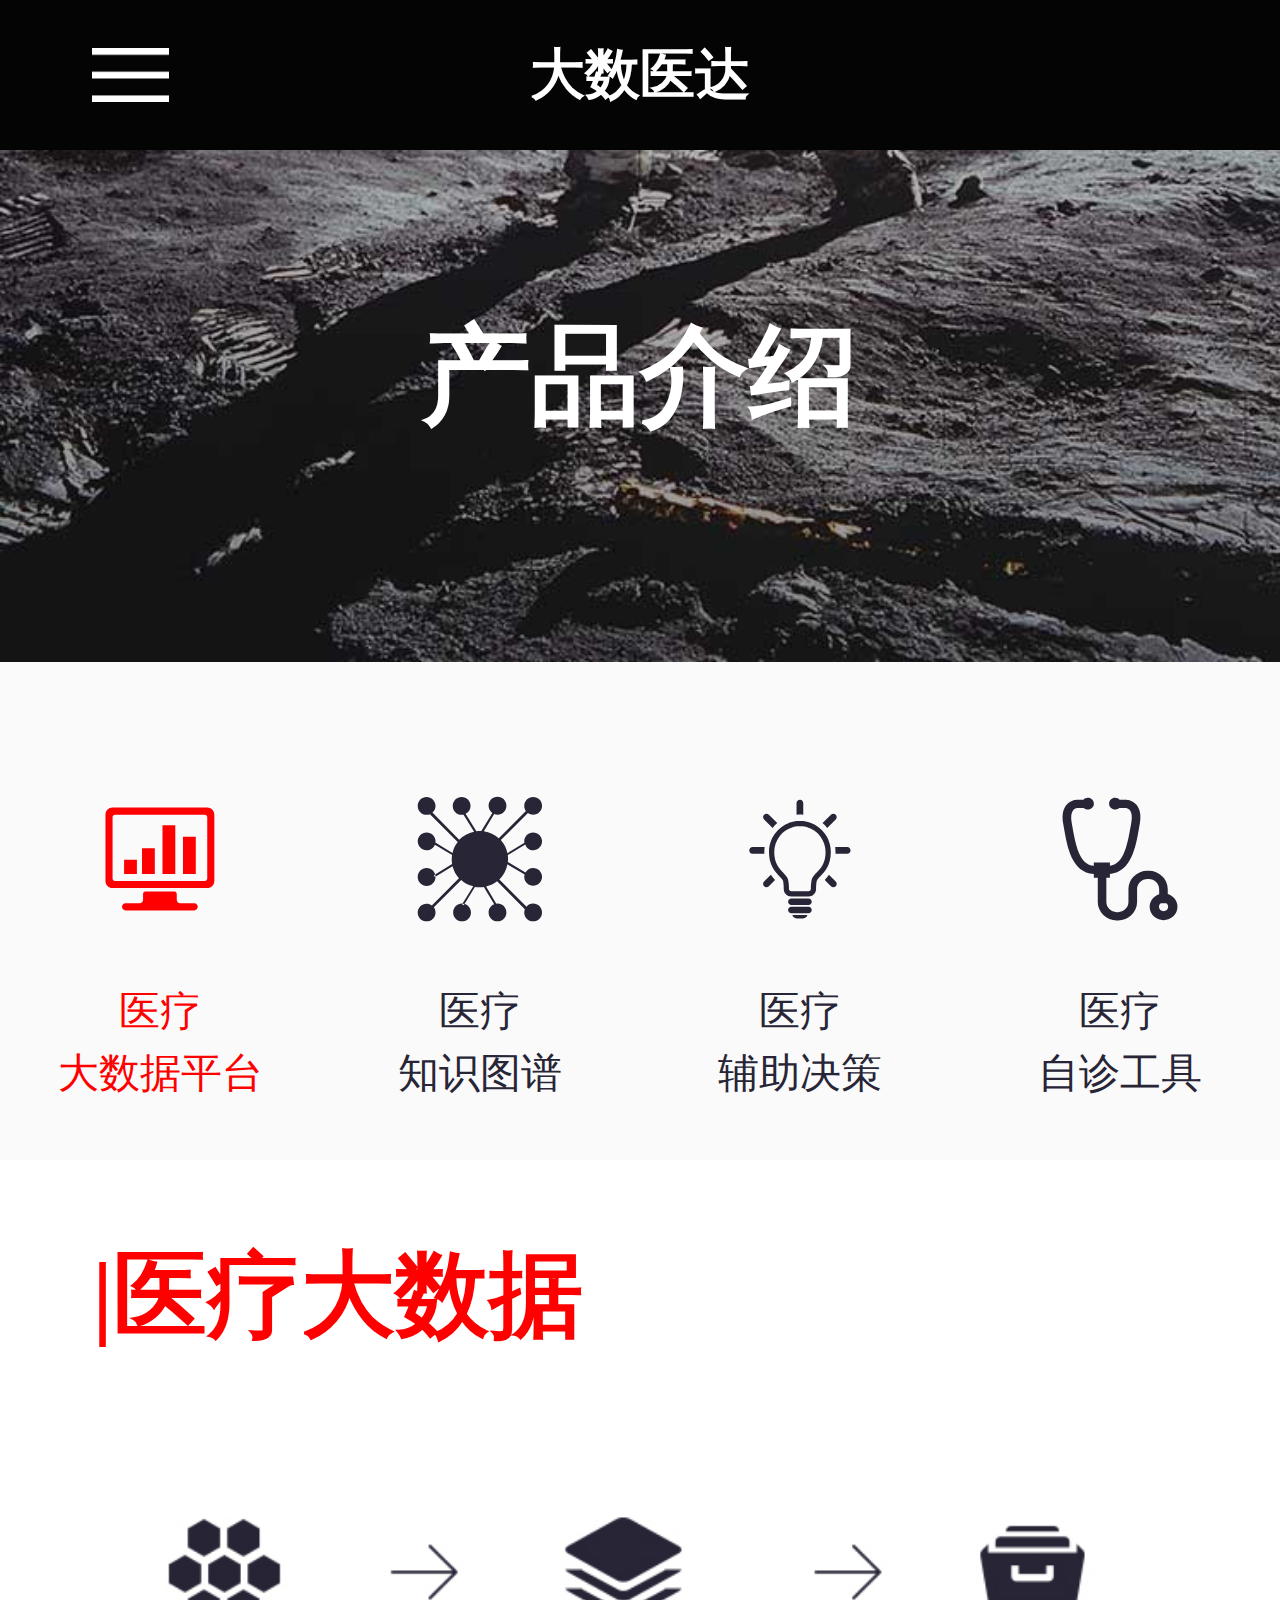
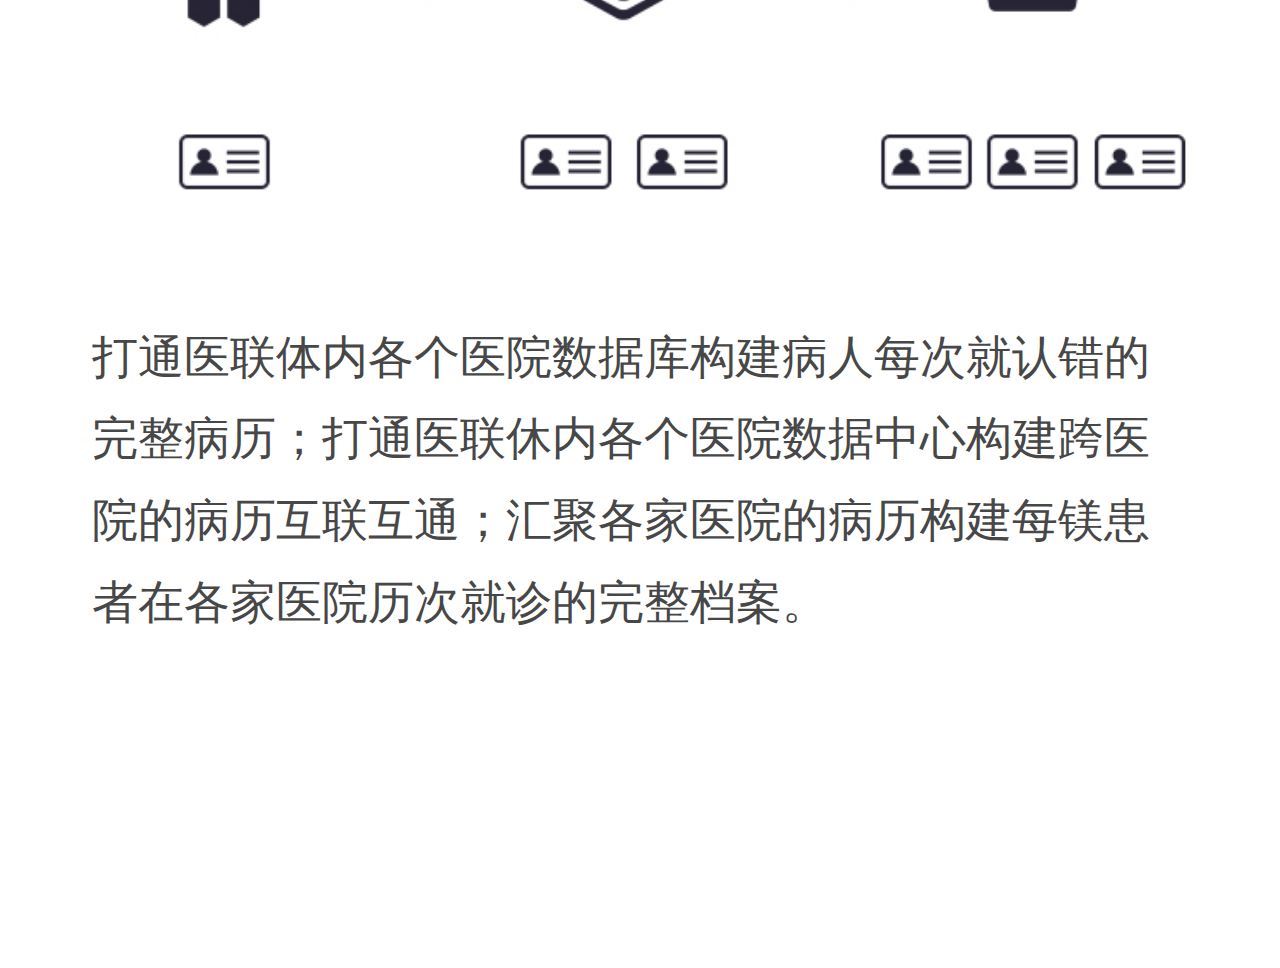
<file: introduce.html>
<!DOCTYPE html>
<html lang="en">
<head>
	<meta charset="UTF-8">
	<meta name="viewport" content="width=device-width, initial-scale=1.0, maximum-scale=1.0, user-scalable=0" >
	<link rel="stylesheet" href="css/introduce.css" />
	<title>Document</title>
	<script src="js/introduce.js"></script>
</head>
<body>
	<div id="wraper">
		<div class="mask">
			<ul>
				<li class="maskList">
					<a href="index.html">首页</a>
				</li>
				<li class="maskList">
					<a href="javascript:;">介绍</a>
				</li>
				<li class="maskList">
					<a href="index.html #mark">联系我们</a>
				</li>
			</ul>
		</div>
		<header>
			<a href="javascript:;"  class="idxNavBtn"></a>
			<h1>大数医达</h1>
		</header>
		<nav>
			<h2>产品介绍</h2>
		</nav>
		<section>
			<div id="tab" class="clearfix">
				<a href="javascript:;" class="active">
					<svg  class="intr-svg" viewBox="0 0 595.3 841.9">
				        <style type="text/css">
				            .st0{fill-rule:evenodd;clip-rule:evenodd;fill:#272536;}
				        </style>
				        <g>
				                <path class="st0" d="M407.7,650.2c0-8.6-6.2-15.6-13.8-15.6H200.1c-7.6,0-13.8,7-13.8,15.6v38.9c0,12.9-10.5,23.3-23.3,23.3H71.2
					                                c-12.9,0-23.3,10.5-23.3,23.3v0c0,12.9,10.5,23.3,23.3,23.3h451.6c12.9,0,23.3-10.5,23.3-23.3v0c0-12.9-10.5-23.3-23.3-23.3h-91.7
					                                c-12.9,0-23.3-10.5-23.3-23.3V650.2L407.7,650.2L407.7,650.2 M608.3,82.9H-14.3c-25.8,0-46.7,20.9-46.7,46.7v435.8
					                                c0,25.8,20.9,46.7,46.7,46.7h622.6c25.8,0,46.7-20.9,46.7-46.7V129.6C655,103.8,634.1,82.9,608.3,82.9L608.3,82.9L608.3,82.9
					                                 M608.3,549.8c0,8.6-7,15.6-15.6,15.6H1.3c-8.6,0-15.6-7-15.6-15.6V145.1c0-8.6,7-15.6,15.6-15.6h591.5c8.6,0,15.6,7,15.6,15.6
					                                V549.8L608.3,549.8L608.3,549.8 M448.8,520h84.2V274.8h-84.2V520L448.8,520L448.8,520 M314.1,520h84.2V199.4h-84.2V520L314.1,520
					                                L314.1,520 M61.5,520h84.2v-94.3H61.5V520L61.5,520L61.5,520 M179.4,520h84.2V350.3h-84.2V520L179.4,520L179.4,520 M179.4,520
					                                L179.4,520z">
					            </path>
				        </g>
	        		</svg>
	        		<div class="dw">
						<p>医疗</p>
						<p>大数据平台</p>
	        		</div>
        		</a>
    			<a href="javascript:;" class="">
        			<svg version="1.1" class="intr-svg" x="0px" y="0px" viewBox="0 0 595.3 841.9" style="enable-background:new 0 0 595.3 841.9;" xml:space="preserve">
			            <style type="text/css">
			                .st0{fill:#272536;}
			            </style>
		               <g>
		                    <path class="st0" d="M179.7,713.9c-32.7,0-58.6,25.9-58.6,58.6c0,32.7,25.9,58.6,58.6,58.6s58.6-25.9,58.6-58.6
		                        C238.3,741.1,212.4,713.9,179.7,713.9L179.7,713.9z M647.2,363.6c32.7,0,58.6-25.9,58.6-58.6s-25.9-58.6-58.6-58.6
		                        c-32.7,0-58.6,25.9-58.6,58.6c0,4.1,0,6.8,1.4,9.5l-111.8,68.2c-6.8-32.7-21.8-61.3-43.6-85.9l178.6-178.6
		                        c9.5,6.8,21.8,10.9,34.1,10.9c32.7,0,58.6-25.9,58.6-58.6c0-31.4-25.9-57.2-58.6-57.2c-32.7,0-58.6,25.9-58.6,58.6
		                        c0,12.3,4.1,24.5,10.9,34.1L421,284.5c-27.3-24.5-60-40.9-98.1-46.3L391,125c6.8,2.7,13.6,4.1,21.8,4.1c32.7,0,58.6-25.9,58.6-58.6
		                        s-25.9-58.6-58.6-58.6s-58.6,25.9-58.6,58.6c0,19.1,9.5,36.8,24.5,47.7l-72.2,118.6c-4.1,0-6.8,0-10.9,0c-6.8,0-13.6,0-21.8,1.4
		                        l-70.9-114.5c19.1-9.5,32.7-30,32.7-51.8c0-32.7-25.9-58.6-58.6-58.6s-58.6,25.9-58.6,58.6s25.9,58.6,58.6,58.6
		                        c4.1,0,8.2,0,12.3-1.4l69.5,111.8c-38.2,6.8-72.2,27.3-98.1,53.2L-15.2,115.5C-3,104.6,5.2,89.6,5.2,71.9
		                        c0-32.7-27.3-58.6-58.6-58.6c-32.7,0-58.6,25.9-58.6,58.6s25.9,58.6,58.6,58.6c8.2,0,15-1.4,21.8-4.1L151.1,309
		                        c-16.4,20.4-28.6,45-34.1,72.2L3.9,313.1l0,0c0-2.7,1.4-5.5,1.4-8.2c0-32.7-25.9-58.6-58.6-58.6s-58.6,25.9-58.6,58.6
		                        s25.9,58.6,58.6,58.6c24.5,0,45-15,54.5-36.8l113.1,68.2c-1.4,9.5-2.7,17.7-2.7,27.3c0,10.9,1.4,21.8,2.7,31.4L-5.5,527.1l6.8,12.3
		                        L117,468.5c8.2,30,21.8,55.9,42.3,79.1L-19.3,726.1c-9.5-6.8-21.8-10.9-34.1-10.9c-32.7,0-58.6,25.9-58.6,58.6
		                        c0,31.4,25.9,57.2,58.6,57.2s58.6-25.9,58.6-58.6c0-12.3-4.1-24.5-10.9-34.1l179.9-179.9c21.8,20.4,49.1,34.1,79.1,42.3
		                        l-73.6,117.9l10.9,6.8l73.6-120.6c10.9,1.4,20.4,2.7,31.4,2.7c9.5,0,19.1-1.4,27.3-2.7L391,718c-21.8,8.2-36.8,30-36.8,54.5
		                        c0,32.7,25.9,58.6,58.6,58.6s58.6-25.9,58.6-58.6c0-32.7-25.9-58.6-58.6-58.6c-2.7,0-5.5,0-8.2,1.4l0,0l-66.8-113.1
		                        c27.3-6.8,51.8-17.7,72.2-34.1l182.6,182.7c-2.7,6.8-4.1,15-4.1,21.8c0,32.7,25.9,58.6,58.6,58.6c32.7,0,58.6-25.9,58.6-58.6
		                        c0-32.7-25.9-58.6-58.6-58.6c-17.7,0-32.7,8.2-43.6,20.4L425,555.8c27.3-25.9,46.3-60,53.2-99.5L591.3,523c-1.4,5.5-2.7,9.5-2.7,15
		                        c0,32.7,25.9,58.6,58.6,58.6c32.7,0,58.6-25.9,58.6-58.6c0-32.7-25.9-58.6-58.6-58.6c-21.8,0-40.9,12.3-50.4,30l-115.9-69.5
		                        c1.4-6.8,1.4-13.6,1.4-20.4c0-8.2-1.4-16.4-1.4-24.5l114.5-69.5C603.6,348.6,624.1,363.6,647.2,363.6L647.2,363.6z M-53.4,598
		                        c32.7,0,58.6-25.9,58.6-58.6c0-32.7-25.9-58.6-58.6-58.6s-58.6,25.9-58.6,58.6C-112,570.7-86.1,598-53.4,598L-53.4,598z">
		                    </path>
		               </g>
	                </svg>
	                <div class="dw">
						<p>医疗</p>
						<p>知识图谱</p>
	        		</div>
    			</a>
				<a href="javascript:;" class="">
				    <svg version="1.1" class="intr-svg" viewBox="0 0 595.3 841.9">
				        <style type="text/css">
				            .st0{fill-rule:evenodd;clip-rule:evenodd;fill:#272536;}
				        </style>
				        <g>
				                <path class="st0" d="M117.6,216.9c9.2-11.7,19.4-22.5,30.5-32.2c0,0,0,0,0,0l-55.2-55.2c-8.7-8.7-22.7-8.7-31.4,0
					                            c-8.7,8.7-8.7,22.7,0,31.4L117.6,216.9L117.6,216.9L117.6,216.9z M297,128.1c0.2,0,0.4,0,0.6,0c7.3,0,14.5,0.5,21.5,1.2
					                            c0,0,0,0,0,0V54.6C319.2,43,310.6,33,299,32c-13.2-1.1-24.1,9.2-24.1,22.1v75.1c0,0,0,0,0,0c7.1-0.7,14.3-1.2,21.5-1.2
					                            C296.6,128.1,296.8,128.1,297,128.1L297,128.1L297,128.1z M476.6,216.8l56-56c8.7-8.7,8.7-22.7,0-31.4c-8.6-8.7-22.7-8.7-31.4,0
					                            l-55.2,55.2c0,0,0,0,0,0C457.1,194.4,467.3,205.2,476.6,216.8L476.6,216.8L476.6,216.8z M63,374.3c0-10.7,0.9-21.2,2.1-31.6
					                            c0,0,0,0,0,0h-78.9c-12.2,0-22.2,9.9-22.2,22.2c0,12.3,9.9,22.2,22.2,22.2h77.1c0,0,0,0,0,0C63.1,382.9,63,378.6,63,374.3L63,374.3
					                            L63,374.3z M607.9,342.7H529c0,0,0,0,0,0c1.3,10.4,2.1,20.8,2.1,31.6c0,4.3-0.1,8.6-0.2,12.8c0,0,0,0,0,0h76.5
					                            c11.6,0,21.6-8.7,22.6-20.2C631.1,353.8,620.8,342.7,607.9,342.7L607.9,342.7L607.9,342.7z M488.2,524.7c-9,13.2-18.6,24.7-27.7,35
					                            c0,0,0,0,0,0l40.6,40.6c8.7,8.7,22.8,8.7,31.4,0c8.7-8.7,8.7-22.7,0-31.4L488.2,524.7L488.2,524.7L488.2,524.7z M61.5,569
					                            c-8.7,8.7-8.7,22.7,0,31.4c8.7,8.7,22.8,8.7,31.4,0l40.6-40.7c0,0,0,0,0,0c-9.2-10.3-18.7-21.7-27.7-34.9c0,0,0,0,0,0L61.5,569
					                            L61.5,569L61.5,569z M500.3,374.3c0-46-15.3-88.6-41.2-122.7c-22.7-30-53.4-53.4-89.1-67.2l0.2-1l-15.2-4.5
					                            c-11.8-3.4-24-5.8-36.5-7.1l-1.8-0.2h-0.1l-0.1,0c-6.1-0.6-12.4-1-19.1-1h-1c-6.6,0-13,0.4-19.1,1l-0.1,0l-1.8,0.2
					                            c-12.4,1.3-24.6,3.7-36.4,7.1l-14.7,4.3l0.2,1c-35.8,13.8-66.8,37.3-89.6,67.4c-25.8,34.1-41.1,76.7-41.1,122.7
					                            c0,33,5.7,60.2,14.6,82.6c13.3,33.7,33.7,56.4,50,73.7c8.2,8.6,15.4,16,20.3,22.2c5,6.3,7.4,11.2,8.1,15.1
					                            c3.6,18.9,3.9,42.6,3.9,48.7v1.7c0,27.3,22.1,49.3,49.3,49.3h114c27.3,0,49.3-22.1,49.3-49.3v-1.7c0-6,0.4-29.8,3.9-48.7
					                            c0.5-2.6,1.6-5.6,3.9-9.3c3.9-6.4,11.3-14.3,20.4-23.9c13.7-14.4,31.1-32.5,44.9-58.2C490.4,450.9,500.3,417.6,500.3,374.3
					                            L500.3,374.3L500.3,374.3z M453.7,444.3c-10.9,27.5-27.2,46.1-43,62.7c-7.9,8.3-15.6,16.1-22.3,24.6c-6.6,8.5-12.6,18.1-14.9,30
					                            c-4.3,23.2-4.5,48-4.5,55.1v1.6c0,8.2-6.7,14.9-14.9,14.9H240c-4.2,0-7.8-1.6-10.6-4.4c-2.7-2.7-4.3-6.3-4.3-10.5
					                            c0-0.2,0-0.8,0-1.7c0-7.2-0.2-31.9-4.5-55c-1.5-7.8-4.7-14.9-8.5-21.1c-6.9-10.9-15.6-19.9-24.7-29.5
					                            c-13.7-14.3-28.2-29.7-39.5-50.7c-11.3-21-19.6-47.8-19.6-86c0-38.4,12.7-73.6,34.2-101.9c21.5-28.4,51.7-49.8,86.5-60.2l4.3-1.3
					                            c8.4-2.2,17.1-3.9,25.9-4.8h0.1l1.6-0.2c5.2-0.5,10.3-0.8,15.3-0.9l0.9,0.1l0.9-0.1c5,0,10.1,0.3,15.3,0.8h-0.1l1.7,0.2h0
					                            c8.9,0.9,17.5,2.6,25.9,4.8l4.4,1.3c34.9,10.4,65.1,31.8,86.5,60.2c21.4,28.4,34.1,63.6,34.1,101.9
					                            C465.8,403.4,460.9,425.9,453.7,444.3L453.7,444.3L453.7,444.3z M318.4,171.8L318.4,171.8L318.4,171.8L318.4,171.8z M275.6,171.8
					                            L275.6,171.8C275.6,171.8,275.6,171.8,275.6,171.8L275.6,171.8L275.6,171.8z M353.6,681.2H240.5c-11.7,0-21.2,9.5-21.2,21.2
					                            c0,11.7,9.5,21.2,21.2,21.2h113.1c11.7,0,21.2-9.5,21.2-21.2C374.8,690.6,365.3,681.2,353.6,681.2L353.6,681.2z M353.6,734.7H241
					                            c-11.9,0-22,9.8-21.7,21.7c0.3,11.5,9.7,20.7,21.2,20.7h113.1c11.7,0,21.2-9.5,21.2-21.2C374.8,744.2,365.3,734.7,353.6,734.7
					                            L353.6,734.7z M306.9,788.6h-58.2c0,0,0,0,0,0c0,0.6-0.1,1.2-0.1,1.9c0,11.7,18,21.2,34.6,21.2h27.6c16.7,0,34.6-9.5,34.6-21.2
					                            c0-0.7-0.1-1.3-0.1-1.9c0,0,0,0,0,0H306.9L306.9,788.6L306.9,788.6z">
					            </path>
				        </g>
				    </svg>
				    <div class="dw">
						<p>医疗</p>
						<p>辅助决策</p>
	        		</div>
			    </a>	
				<a href="javascript:;" class="">
				    <svg class="intr-svg" viewBox="0 0 595.3 841.9">
				        <style type="text/css">
				            .st0{fill-rule:evenodd;clip-rule:evenodd;fill:#272536;}
				        </style>
				        <g>
				                <path class="st0" d="M611.7,651.5v-32.6c0-66.4-56.2-120.5-125.2-120.5h-8.1c-69,0-125.2,54.1-125.2,120.5v85.5
					                            c0,36.4-30.8,66.1-68.6,66.1h-8.1c-37.8,0-68.6-29.6-68.6-66.1V544.3h23.4V520c141.1-12.6,170.1-178.6,191.3-300.6
					                            c1.7-9.6,3.3-19,5-28.2c9.9-54.9,2.6-97.4-21.9-126.3c-26.9-31.8-63.4-33.9-67.5-34l-43.6,0c-7.2-7.3-17.4-12-28.8-12
					                            c-22,0-39.8,17.1-39.8,38.3c0,21.1,17.8,38.3,39.8,38.3c10.4,0,19.7-3.9,26.8-10.1h43.9c1.6,0.2,15.2,2,25.3,14
					                            c13.5,15.9,16.9,44.5,10.1,82.6c-1.7,9.3-3.3,18.8-5,28.5c-23.8,136.7-49.2,242.8-135.5,254.8v-22h-106v22.6
					                            C35.2,457.1,9.2,349.6-15,210.4c-1.7-9.7-3.4-19.3-5-28.5c-6.8-37.6-3.5-65.9,9.5-82c10.3-12.7,24.4-14.5,25.9-14.6h43.9
					                            c7.1,6.2,16.4,10.1,26.8,10.1c22,0,39.7-17.1,39.7-38.3C125.8,36,108,18.9,86,18.9c-11.3,0-21.5,4.6-28.8,12H14.6l-0.9,0
					                            C9.6,31-27,33.1-53.8,64.9c-24.4,28.9-31.8,71.4-21.9,126.3c1.7,9.2,3.3,18.6,5,28.2c21.5,123.3,50.8,291.7,196.1,300.9v23.9h26.1
					                            v160.2c0,66.4,56.2,120.5,125.2,120.5h8.1c69,0,125.2-54.1,125.2-120.5v-85.5c0-36.4,30.8-66.1,68.6-66.1h8.1
					                            c37.8,0,68.6,29.6,68.6,66.1V652c-36.3,11.7-62.6,44.6-62.6,83.5c0,48.7,41,88.1,91.5,88.1c50.6,0,91.5-39.4,91.5-88.1
					                            C675.7,696.1,648.8,662.8,611.7,651.5L611.7,651.5 M584.1,764.7c-16.7,0-30.3-13-30.3-29.1c0-9.6,4.9-18,12.3-23.3h36
					                            c7.4,5.3,12.3,13.7,12.3,23.3C614.4,751.7,600.9,764.7,584.1,764.7L584.1,764.7 M584.1,764.7L584.1,764.7z">
					            </path>
				        </g>
				    </svg>
				    <div class="dw">
						<p>医疗</p>
						<p>自诊工具</p>
	        		</div>
			    </a>
			</div>
			<div id="content">
				<ul class="lbt clearfix">
					<li>
						<h3>|医疗大数据</h3>
						<div>
							<span></span>
							<p>打通医联体内各个医院数据库构建病人每次就认错的完整病历；打通医联休内各个医院数据中心构建跨医院的病历互联互通；汇聚各家医院的病历构建每镁患者在各家医院历次就诊的完整档案。</p>
						</div>
					</li>
					<li>
						<h3>|知识图谱</h3>
						<div>
							<span></span>
							<p>打通医联体内各个医院数据库构建病人每次就认错的完整病历；打通医联休内各个医院数据中心构建跨医院的病历互联互通；汇聚各家医院的病历构建每镁患者在各家医院历次就诊的完整档案。</p>
						</div>
					</li>
					<li>
						<h3>|辅助决策</h3>
						<div>
							<span></span>
							<p>打通医联体内各个医院数据库构建病人每次就认错的完整病历；打通医联休内各个医院数据中心构建跨医院的病历互联互通；汇聚各家医院的病历构建每镁患者在各家医院历次就诊的完整档案。</p>
						</div>
					</li>
					<li>
						<h3>|自诊工具</h3>
						<div>
							<span></span>
							<p>打通医联体内各个医院数据库构建病人每次就认错的完整病历；打通医联休内各个医院数据中心构建跨医院的病历互联互通；汇聚各家医院的病历构建每镁患者在各家医院历次就诊的完整档案。</p>
						</div>
					</li>
				</ul>
			</div>
		</section>
	</div>
</body>
</html>
</file>
<file: css/introduce.css>
*{margin:0; padding:0;}
	a{text-decoration: none;}
	li{list-style: none;}
	.clearfix:after{content:''; clear:both; display:block; }
	html{font-size:20px;}
	#waper{position:relative;}
	/*header*/
	header{width:16rem; height:1.877rem; background:#040404; position:relative; text-align:center;}
	header a{width:0.96rem; height:0.683rem; position:absolute; top:0.597rem; left:1.152rem; color:#fff; text-align:center; line-height:0.683rem; background:url(../img/nav01.png) no-repeat; background-size:cover;}
	header h1{font-size:0.683rem; color:#fff; height:1.877rem; line-height:1.877rem;}
	nav{width:16rem;; height:6.4rem; background:url(../img/banner.jpg) no-repeat left bottom; position:relative; background-size:cover;}
	nav h2{width:16rem;; height:5.655rem; font-size:1.365rem; color:#fff; position:absolute; top:0; left:0; text-align:center; line-height:5.675rem; }
	section{width:16rem;; height:23.829rem;}
	section #tab{height:6.229rem; background:#fafafa;}
	section #tab a{text-align:center;float:left; width:25%; padding-top:1.664rem; color:#272536;font-size:0.512rem;}
	section #tab a p{line-height:0.768rem; text-align:center;}
	.active .intr-svg .st0 {
  	    fill:red
  	}
  	.intr-svg {
  	    width: 1.6rem;
  	    height: 1.6rem;
  	    margin-bottom: 0.6rem;
  	}
  	section #tab .active p{color:red;}
  	section #content {width:100%; height:17.6rem; overflow:hidden;}
  	section #content ul{width:600%;}
  	section #content li{width:calc(100%/6); float:left;  box-sizing:border-box; padding:0 1.152rem;}
  	section #content li h3{height:3.392rem; line-height:3.392rem; color:red;  }
        section #content li div span{width:13.696rem; height:6.059rem; display:block; background:url(../img/img1.png); background-size:cover;  }
		section #content li div p{font-size:0.576rem; line-height:1.024rem; color:#474747;}


	.mask {
	  	display: none;
	  	position: absolute;
	  	left: 0;
	  	top: 1.877rem;
	  	color: #fff;
	  	width: 100%;
	  	height: 100%;
	  	background: rgba(0, 0, 0, 0.8);
	  	padding: 0.66666667rem 0;z-index:9;
	}
	.mask .maskList {
		  margin: 0 auto;
		  text-align: center;
		  width: 30%;
		  line-height: 1.33333333rem;
		  font-size: 0.53333333rem;
		  border-bottom: 2px solid #fff;
	}
	.mask .maskList a {
		color: #fff;
	}
</file>
